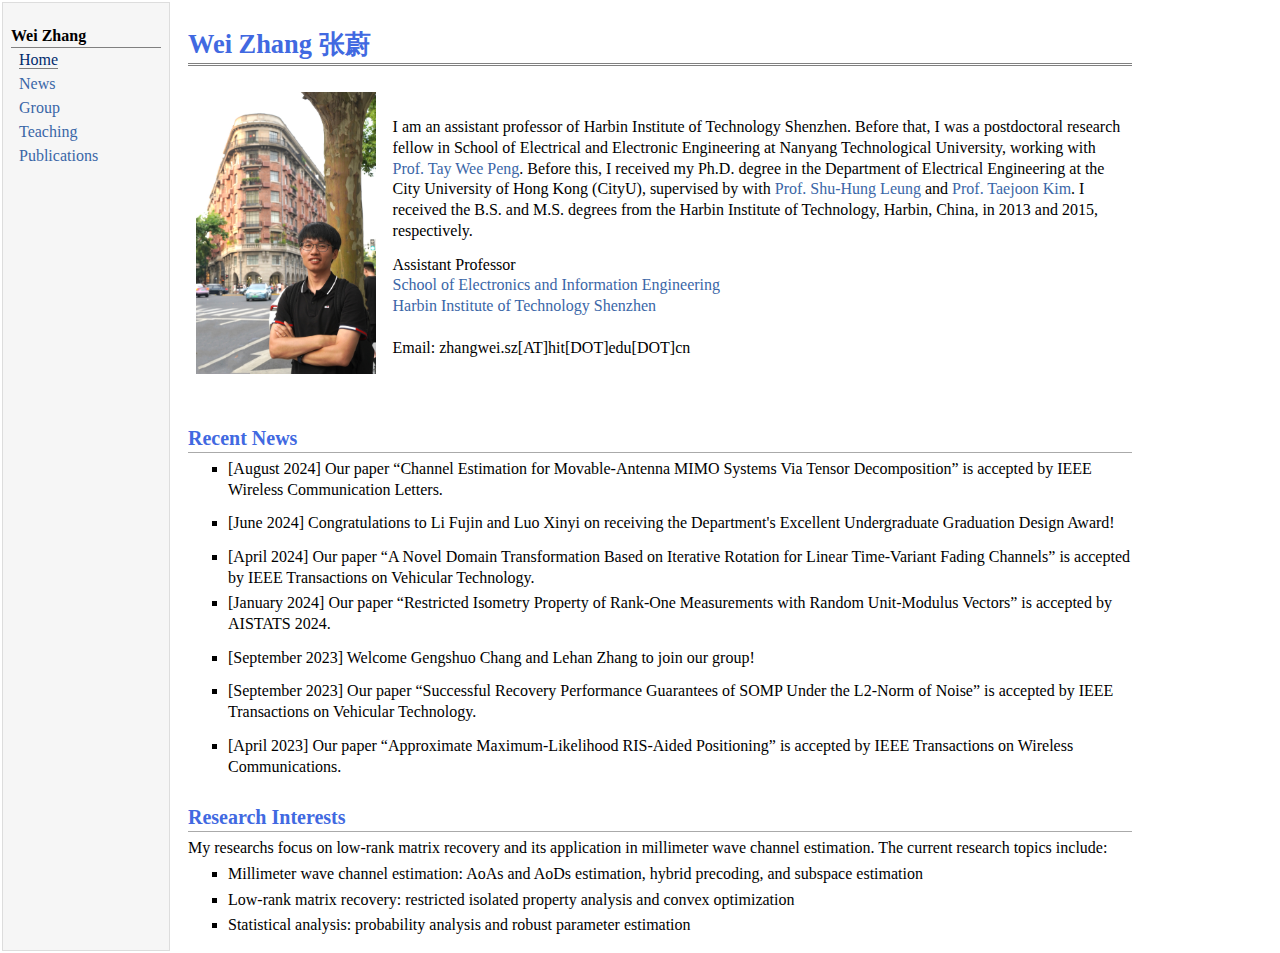
<file: index.html>
<!DOCTYPE html PUBLIC "-//W3C//DTD XHTML 1.1//EN"
  "http://www.w3.org/TR/xhtml11/DTD/xhtml11.dtd">
<html xmlns="http://www.w3.org/1999/xhtml" xml:lang="en">
<head>
<meta name="generator" content="jemdoc, see http://jemdoc.jaboc.net/" />
<meta http-equiv="Content-Type" content="text/html;charset=utf-8" />
<link rel="stylesheet" href="jemdoc.css" type="text/css" />
<link rel="shortcut icon" type="image/x-icon" href="favicon.ico" />
<title>Wei Zhang 张蔚</title>
</head>
<body>
<table summary="Table for page layout." id="tlayout">
<tr valign="top">
<td id="layout-menu">
<div class="menu-category">Wei Zhang</div>
<div class="menu-item"><a href="index.html" class="current">Home</a></div>
<div class="menu-item"><a href="news.html">News</a></div>
<div class="menu-item"><a href="group.html">Group</a></div>
<div class="menu-item"><a href="teaching.html">Teaching</a></div>
<div class="menu-item"><a href="publications.html">Publications</a></div>
</td>
<td id="layout-content">
<div id="toptitle">
<h1>Wei Zhang 张蔚</h1>
</div>
<table class="imgtable"><tr><td>
<img src="photos\ZW4.jpg" alt="alt text" width="180px" />&nbsp;</td>
<td align="left"><p>I am an assistant professor of Harbin Institute of Technology Shenzhen. Before that, I was a postdoctoral research fellow in School of Electrical and Electronic Engineering at Nanyang Technological University, working with <a href="https://personal.ntu.edu.sg/wptay/">Prof. Tay Wee Peng</a>. Before this, I received my Ph.D. degree in the Department of Electrical Engineering at the City University of Hong Kong (CityU), supervised by with <a href="https://www.ee.cityu.edu.hk/~shleung/">Prof. Shu-Hung Leung</a> and <a href="http://ittc.ku.edu/~tjkim/">Prof. Taejoon Kim</a>.
I received the B.S. and M.S. degrees from the Harbin Institute of Technology, Harbin, China, in 2013 and 2015, respectively. </p>
<p>Assistant Professor <br />
<a href="http://eie.hitsz.edu.cn/">School of Electronics and Information Engineering</a><br />
<a href="https://www.hitsz.edu.cn/index.html">Harbin Institute of Technology Shenzhen</a><br /><br />
Email: zhangwei.sz[AT]hit[DOT]edu[DOT]cn</p>
</td></tr></table>
<h2>Recent News</h2>
<ul>
<li><p>[August 2024] Our paper  &ldquo;Channel Estimation for Movable-Antenna MIMO Systems Via Tensor Decomposition&rdquo; is accepted by IEEE Wireless Communication Letters.</p>
</li>
</ul>
<ul>
<li><p>[June 2024] Congratulations to Li Fujin and Luo Xinyi on receiving the Department's Excellent Undergraduate Graduation Design Award!</p>
</li>
</ul>
<ul>
<li><p>[April 2024] Our paper  &ldquo;A Novel Domain Transformation Based on Iterative Rotation for Linear Time-Variant Fading Channels&rdquo; is accepted by IEEE Transactions on Vehicular Technology.</p>
</li>
<li><p>[January 2024] Our paper  &ldquo;Restricted Isometry Property of Rank-One Measurements with Random Unit-Modulus Vectors&rdquo; is accepted by AISTATS 2024.
</p>
</li>
</ul>
<ul>
<li><p>[September 2023] Welcome Gengshuo Chang and Lehan Zhang to join our group!</p>
</li>
</ul>
<ul>
<li><p>[September 2023] Our paper &ldquo;Successful Recovery Performance Guarantees of SOMP Under the L2-Norm of Noise&rdquo; is accepted by IEEE Transactions on Vehicular Technology.</p>
</li>
</ul>
<ul>
<li><p>[April 2023] Our paper &ldquo;Approximate Maximum-Likelihood RIS-Aided Positioning&rdquo; is accepted by IEEE Transactions on Wireless Communications.</p>
</li>
</ul>
<h2>Research Interests </h2>
<p>My researchs focus on low-rank matrix recovery and its application in millimeter wave channel estimation. The current research topics include:</p>
<ul>
<li><p>Millimeter wave channel estimation: AoAs and AoDs estimation, hybrid precoding, and subspace estimation</p>
</li>
<li><p>Low-rank matrix recovery: restricted isolated property analysis and convex optimization</p>
</li>
<li><p>Statistical analysis: probability analysis and robust parameter estimation</p>
</li>
</ul>
</td>
</tr>
</table>
</body>
</html>
</file>
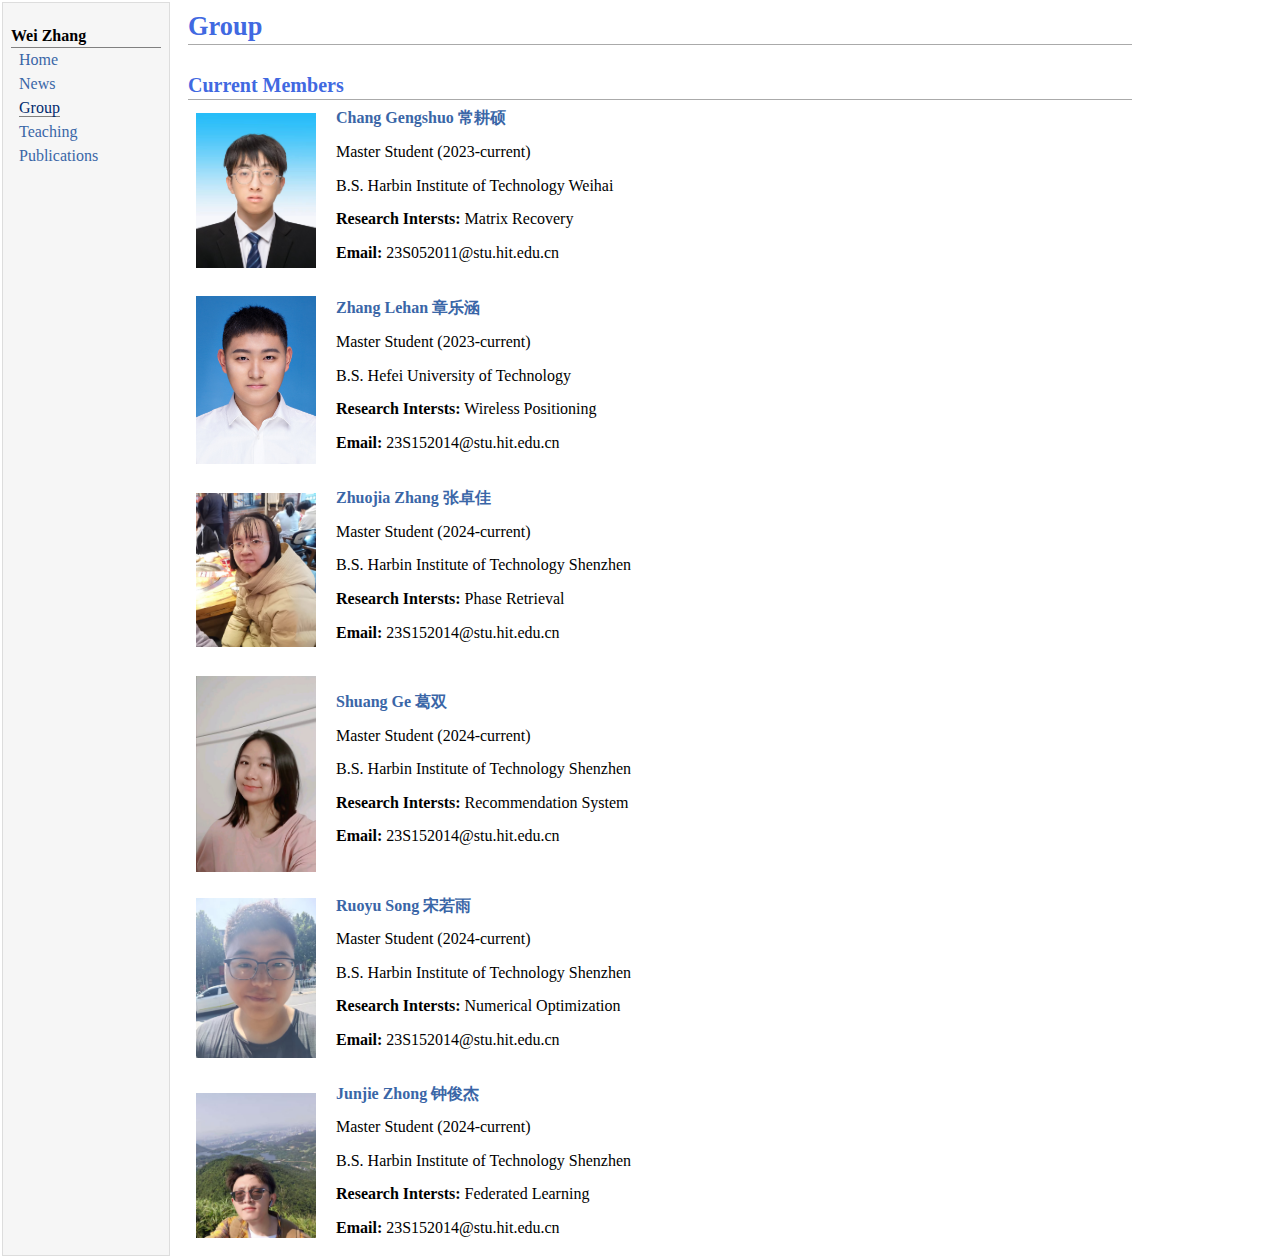
<file: group.html>
<!DOCTYPE html PUBLIC "-//W3C//DTD XHTML 1.1//EN"
  "http://www.w3.org/TR/xhtml11/DTD/xhtml11.dtd">
<html xmlns="http://www.w3.org/1999/xhtml" xml:lang="en">
<head>
<meta name="generator" content="jemdoc, see http://jemdoc.jaboc.net/" />
<meta http-equiv="Content-Type" content="text/html;charset=utf-8" />
<link rel="stylesheet" href="jemdoc.css" type="text/css" />
<link rel="shortcut icon" type="image/x-icon" href="favicon.ico" />
<title></title>
</head>
<body>
<table summary="Table for page layout." id="tlayout">
<tr valign="top">
<td id="layout-menu">
<div class="menu-category">Wei Zhang</div>
<div class="menu-item"><a href="index.html">Home</a></div>
<div class="menu-item"><a href="news.html">News</a></div>
<div class="menu-item"><a href="group.html" class="current">Group</a></div>
<div class="menu-item"><a href="teaching.html">Teaching</a></div>
<div class="menu-item"><a href="publications.html">Publications</a></div>
</td>
<td id="layout-content">
<h1>Group </h1>
<h2>Current Members </h2>
<table class="imgtable"><tr><td>
<img src="photos\cgs.jpg" alt="alt text" width="120px" />&nbsp;</td>
<td align="left"><p><a href=""><b>Chang Gengshuo 常耕硕</b></a><br /></p>
<p>Master Student (2023-current)</p>
<p>B.S. Harbin Institute of Technology Weihai</p>
<p><b>Research Intersts:</b> Matrix  Recovery</p>
<p><b>Email:</b> 23S052011@stu.hit.edu.cn</p>
</td></tr></table>
<table class="imgtable"><tr><td>
<img src="photos\zlh.jpg" alt="alt text" width="120px" />&nbsp;</td>
<td align="left"><p><a href=""><b>Zhang Lehan 章乐涵</b></a><br /></p>
<p>Master Student (2023-current)</p>
<p>B.S. Hefei University of Technology</p>
<p><b>Research Intersts:</b> Wireless Positioning</p>
<p><b>Email:</b> 23S152014@stu.hit.edu.cn</p>
</td></tr></table>
<table class="imgtable"><tr><td>
<img src="photos\zzj.jpg" alt="alt text" width="120px" />&nbsp;</td>
<td align="left"><p><a href=""><b>Zhuojia Zhang 张卓佳</b></a><br /></p>
<p>Master Student (2024-current)</p>
<p>B.S. Harbin Institute of Technology Shenzhen</p>
<p><b>Research Intersts:</b> Phase Retrieval</p>
<p><b>Email:</b> 23S152014@stu.hit.edu.cn</p>
</td></tr></table>
<table class="imgtable"><tr><td>
<img src="photos\gs.jpg" alt="alt text" width="120px" />&nbsp;</td>
<td align="left"><p><a href=""><b>Shuang Ge 葛双</b></a><br /></p>
<p>Master Student (2024-current)</p>
<p>B.S. Harbin Institute of Technology Shenzhen</p>
<p><b>Research Intersts:</b> Recommendation System</p>
<p><b>Email:</b> 23S152014@stu.hit.edu.cn</p>
</td></tr></table>
<table class="imgtable"><tr><td>
<img src="photos\sry.jpg" alt="alt text" width="120px" />&nbsp;</td>
<td align="left"><p><a href=""><b>Ruoyu Song 宋若雨</b></a><br /></p>
<p>Master Student (2024-current)</p>
<p>B.S. Harbin Institute of Technology Shenzhen</p>
<p><b>Research Intersts:</b> Numerical Optimization</p>
<p><b>Email:</b> 23S152014@stu.hit.edu.cn</p>
</td></tr></table>
<table class="imgtable"><tr><td>
<img src="photos\zjj.jpg" alt="alt text" width="120px" />&nbsp;</td>
<td align="left"><p><a href=""><b>Junjie Zhong 钟俊杰</b></a><br /></p>
<p>Master Student (2024-current)</p>
<p>B.S. Harbin Institute of Technology Shenzhen</p>
<p><b>Research Intersts:</b> Federated Learning</p>
<p><b>Email:</b> 23S152014@stu.hit.edu.cn</p>
</td></tr></table>
</td>
</tr>
</table>
</body>
</html>
</file>
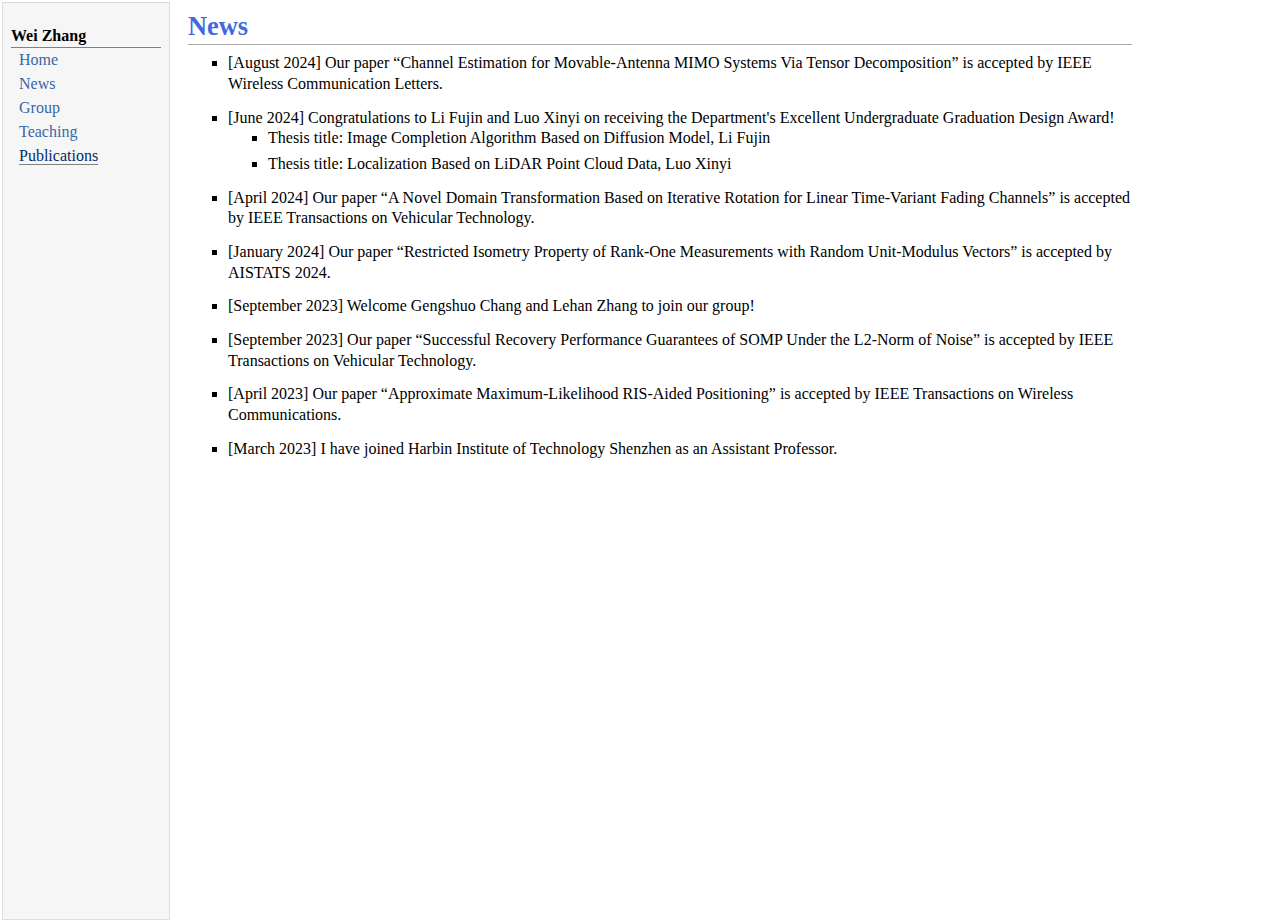
<file: news.html>
<!DOCTYPE html PUBLIC "-//W3C//DTD XHTML 1.1//EN"
  "http://www.w3.org/TR/xhtml11/DTD/xhtml11.dtd">
<html xmlns="http://www.w3.org/1999/xhtml" xml:lang="en">
<head>
<meta name="generator" content="jemdoc, see http://jemdoc.jaboc.net/" />
<meta http-equiv="Content-Type" content="text/html;charset=utf-8" />
<link rel="stylesheet" href="jemdoc.css" type="text/css" />
<link rel="shortcut icon" type="image/x-icon" href="favicon.ico" />
<title></title>
</head>
<body>
<table summary="Table for page layout." id="tlayout">
<tr valign="top">
<td id="layout-menu">
<div class="menu-category">Wei Zhang</div>
<div class="menu-item"><a href="index.html">Home</a></div>
<div class="menu-item"><a href="news.html">News</a></div>
<div class="menu-item"><a href="group.html">Group</a></div>
<div class="menu-item"><a href="teaching.html">Teaching</a></div>
<div class="menu-item"><a href="publications.html" class="current">Publications</a></div>
</td>
<td id="layout-content">
<h1>News </h1>
<ul>
<li><p>[August 2024] Our paper  &ldquo;Channel Estimation for Movable-Antenna MIMO Systems Via Tensor Decomposition&rdquo; is accepted by IEEE Wireless Communication Letters.</p>
</li>
</ul>
<ul>
<li><p>[June 2024] Congratulations to Li Fujin and Luo Xinyi on receiving the Department's Excellent Undergraduate Graduation Design Award!</p>
<ul>
<li><p>Thesis title: Image Completion Algorithm Based on Diffusion Model, Li Fujin</p>
</li>
<li><p>Thesis title: Localization Based on LiDAR Point Cloud Data, Luo Xinyi</p>
</li>
</ul>

</li>
</ul>
<ul>
<li><p>[April 2024] Our paper  &ldquo;A Novel Domain Transformation Based on Iterative Rotation for Linear Time-Variant Fading Channels&rdquo; is accepted by IEEE Transactions on Vehicular Technology.</p>
</li>
</ul>
<ul>
<li><p>[January 2024] Our paper  &ldquo;Restricted Isometry Property of Rank-One Measurements with Random Unit-Modulus Vectors&rdquo; is accepted by AISTATS 2024.</p>
</li>
</ul>
<ul>
<li><p>[September 2023] Welcome Gengshuo Chang and Lehan Zhang to join our group!</p>
</li>
</ul>
<ul>
<li><p>[September 2023] Our paper &ldquo;Successful Recovery Performance Guarantees of SOMP Under the L2-Norm of Noise&rdquo; is accepted by IEEE Transactions on Vehicular Technology.</p>
</li>
</ul>
<ul>
<li><p>[April 2023] Our paper &ldquo;Approximate Maximum-Likelihood RIS-Aided Positioning&rdquo; is accepted by IEEE Transactions on Wireless Communications.</p>
</li>
</ul>
<ul>
<li><p>[March 2023] I have joined Harbin Institute of Technology Shenzhen as an Assistant Professor.</p>
</li>
</ul>
</td>
</tr>
</table>
</body>
</html>
</file>
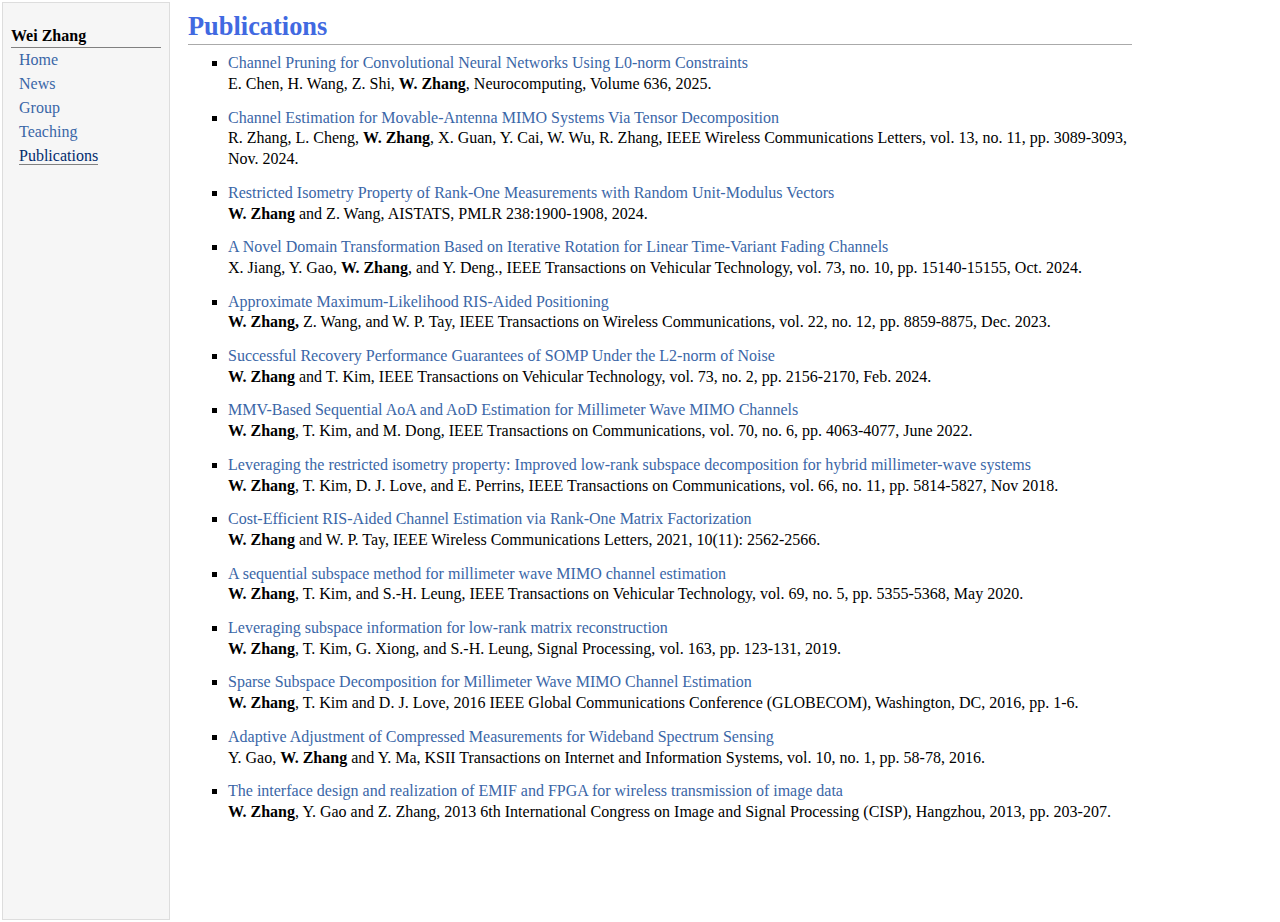
<file: publications.html>
<!DOCTYPE html PUBLIC "-//W3C//DTD XHTML 1.1//EN"
  "http://www.w3.org/TR/xhtml11/DTD/xhtml11.dtd">
<html xmlns="http://www.w3.org/1999/xhtml" xml:lang="en">
<head>
<meta name="generator" content="jemdoc, see http://jemdoc.jaboc.net/" />
<meta http-equiv="Content-Type" content="text/html;charset=utf-8" />
<link rel="stylesheet" href="jemdoc.css" type="text/css" />
<link rel="shortcut icon" type="image/x-icon" href="favicon.ico" />
<title></title>
</head>
<body>
<table summary="Table for page layout." id="tlayout">
<tr valign="top">
<td id="layout-menu">
<div class="menu-category">Wei Zhang</div>
<div class="menu-item"><a href="index.html">Home</a></div>
<div class="menu-item"><a href="news.html">News</a></div>
<div class="menu-item"><a href="group.html">Group</a></div>
<div class="menu-item"><a href="teaching.html">Teaching</a></div>
<div class="menu-item"><a href="publications.html" class="current">Publications</a></div>
</td>
<td id="layout-content">
<h1>Publications </h1>
<ul>
<li><p><a href="https://www.sciencedirect.com/science/article/pii/S0925231225005971">Channel Pruning for Convolutional Neural Networks Using L0-norm Constraints</a><br />
E. Chen, H. Wang, Z. Shi, <b>W. Zhang</b>, Neurocomputing, Volume 636, 2025.</p>
</li>
</ul>
<ul>
<li><p><a href="https://ieeexplore.ieee.org/abstract/document/10659325">Channel Estimation for Movable-Antenna MIMO Systems Via Tensor Decomposition</a><br />
R. Zhang, L. Cheng, <b>W. Zhang</b>, X. Guan, Y. Cai, W. Wu, R. Zhang, IEEE Wireless Communications Letters, vol. 13, no. 11, pp. 3089-3093, Nov. 2024.</p>
</li>
</ul>
<ul>
<li><p><a href="https://proceedings.mlr.press/v238/zhang24d.html">Restricted Isometry Property of Rank-One Measurements with
Random Unit-Modulus Vectors</a> <br />
<b>W. Zhang</b>  and Z. Wang, AISTATS, PMLR 238:1900-1908, 2024.</p>
</li>
</ul>
<ul>
<li><p><a href="https://ieeexplore.ieee.org/abstract/document/10547384">A Novel Domain Transformation Based on Iterative Rotation for Linear Time-Variant Fading Channels</a> <br />
X. Jiang, Y. Gao, <b>W. Zhang</b>, and Y. Deng., IEEE Transactions on Vehicular Technology, vol. 73, no. 10, pp. 15140-15155, Oct. 2024.</p>
</li>
</ul>
<ul>
<li><p><a href="https://ieeexplore.ieee.org/document/10105207">Approximate Maximum-Likelihood RIS-Aided Positioning</a>  <br />
<b>W. Zhang,</b> Z. Wang, and W. P. Tay,  IEEE Transactions on Wireless Communications, vol. 22, no. 12, pp. 8859-8875, Dec. 2023.</p>
</li>
</ul>
<ul>
<li><p><a href="https://ieeexplore.ieee.org/document/10251545">Successful Recovery Performance Guarantees of SOMP Under the L2-norm of Noise</a> <br />
<b>W. Zhang</b> and T. Kim, IEEE Transactions on Vehicular Technology, vol. 73, no. 2, pp. 2156-2170, Feb. 2024.</p>
</li>
</ul>
<ul>
<li><p><a href="https://ieeexplore.ieee.org/abstract/document/9760446">MMV-Based Sequential AoA and AoD Estimation for Millimeter Wave MIMO Channels</a> <br /> 
<b>W. Zhang</b>, T. Kim, and M. Dong, IEEE Transactions on Communications, vol. 70, no. 6, pp. 4063-4077, June 2022.</p>
</li>
</ul>
<ul>
<li><p><a href="https://ieeexplore.ieee.org/stamp/stamp.jsp?tp=&amp;arnumber=8409398">Leveraging the restricted isometry property: Improved low-rank subspace decomposition for hybrid millimeter-wave systems</a> <br /> 
<b>W. Zhang</b>, T. Kim, D. J. Love, and E. Perrins, IEEE Transactions on Communications, vol. 66, no. 11, pp. 5814-5827, Nov 2018.</p>
</li>
</ul>
<ul>
<li><p><a href="https://ieeexplore.ieee.org/abstract/document/9521988">Cost-Efficient RIS-Aided Channel Estimation via Rank-One Matrix Factorization</a><br />
<b>W. Zhang</b> and W. P. Tay, IEEE Wireless Communications Letters, 2021, 10(11): 2562-2566.</p>
</li>
</ul>
<ul>
<li><p><a href="https://ieeexplore.ieee.org/abstract/document/9055163,">A sequential subspace method for millimeter wave MIMO channel estimation</a> <br />
<b>W. Zhang</b>, T. Kim, and S.-H. Leung, IEEE Transactions on Vehicular Technology, vol. 69, no. 5, pp. 5355-5368, May 2020.</p>
</li>
</ul>
<ul>
<li><p><a href="https://reader.elsevier.com/reader/sd/pii/S0165168419301720?token=FD7327D5893032566BA76F8209754B92DF3E7B50268E1B1B751C64B0CCD8BE6A726DA3C3A11A30CABD6580183538C3FE">Leveraging subspace information for low-rank matrix reconstruction</a> <br /> 
<b>W. Zhang</b>, T. Kim, G. Xiong, and S.-H. Leung, Signal Processing, vol. 163, pp. 123-131, 2019.</p>
</li>
</ul>
<ul>
<li><p><a href="https://ieeexplore.ieee.org/stamp/stamp.jsp?tp=&amp;arnumber=7842278">Sparse Subspace Decomposition for Millimeter Wave MIMO Channel Estimation</a> <br /> 
<b>W. Zhang</b>, T. Kim and D. J. Love, 2016 IEEE Global Communications Conference (GLOBECOM), Washington, DC, 2016, pp. 1-6.</p>
</li>
</ul>
<ul>
<li><p><a href="http://www.itiis.org/digital-library/manuscript/1191">Adaptive Adjustment of Compressed Measurements for Wideband Spectrum Sensing</a> <br /> 
Y. Gao, <b>W. Zhang</b> and Y. Ma,   KSII Transactions on Internet and Information Systems, vol. 10, no. 1, pp. 58-78, 2016.</p>
</li>
</ul>
<ul>
<li><p><a href="https://ieeexplore.ieee.org/stamp/stamp.jsp?tp=&amp;arnumber=6743986">The interface design and realization of EMIF and FPGA for wireless transmission of image data</a> <br /> 
<b>W. Zhang</b>, Y. Gao and Z. Zhang,  2013 6th International Congress on Image and Signal Processing (CISP), Hangzhou, 2013, pp. 203-207.</p>
</li>
</ul>
</td>
</tr>
</table>
</body>
</html>
</file>
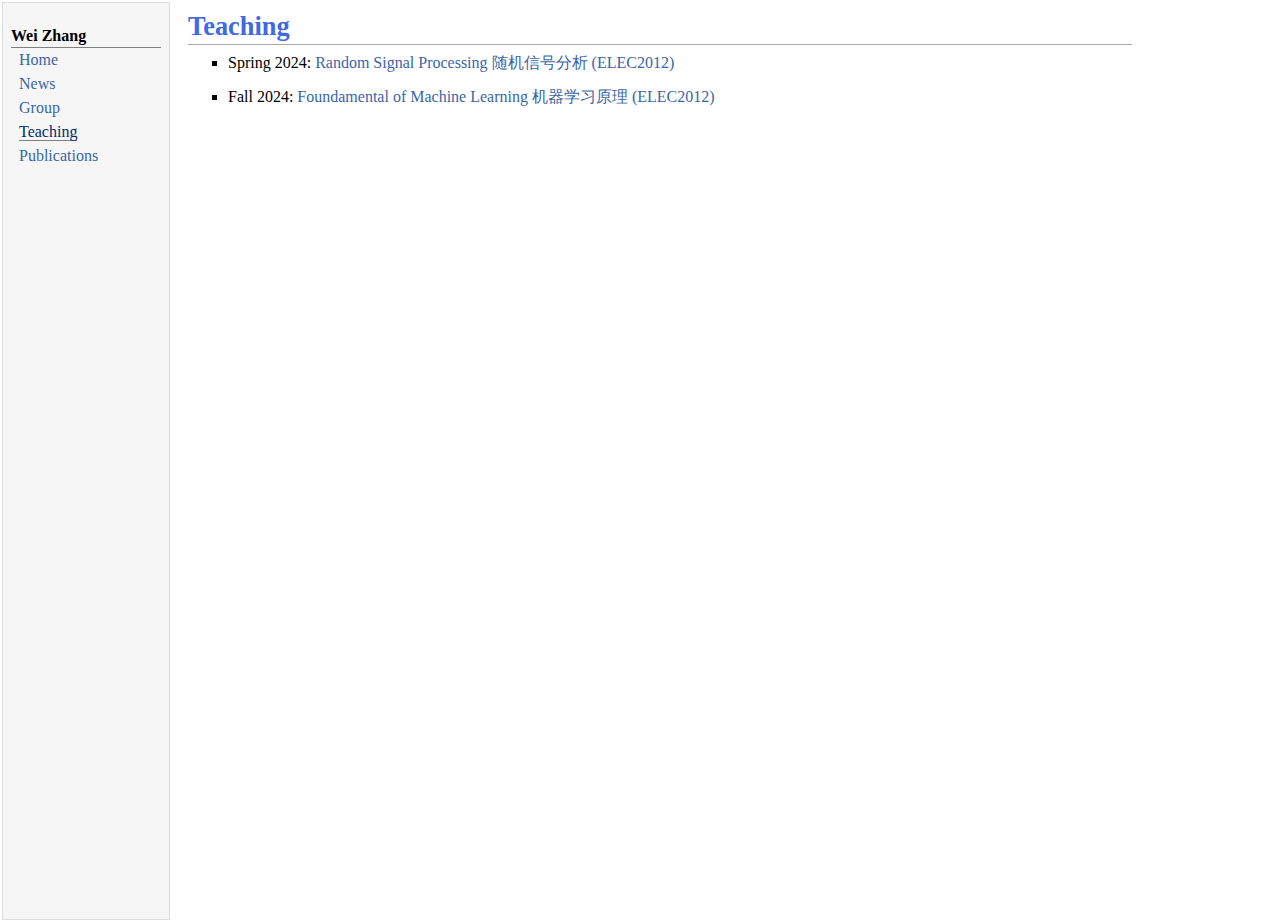
<file: teaching.html>
<!DOCTYPE html PUBLIC "-//W3C//DTD XHTML 1.1//EN"
  "http://www.w3.org/TR/xhtml11/DTD/xhtml11.dtd">
<html xmlns="http://www.w3.org/1999/xhtml" xml:lang="en">
<head>
<meta name="generator" content="jemdoc, see http://jemdoc.jaboc.net/" />
<meta http-equiv="Content-Type" content="text/html;charset=utf-8" />
<link rel="stylesheet" href="jemdoc.css" type="text/css" />
<link rel="shortcut icon" type="image/x-icon" href="favicon.ico" />
<title></title>
</head>
<body>
<table summary="Table for page layout." id="tlayout">
<tr valign="top">
<td id="layout-menu">
<div class="menu-category">Wei Zhang</div>
<div class="menu-item"><a href="index.html">Home</a></div>
<div class="menu-item"><a href="news.html">News</a></div>
<div class="menu-item"><a href="group.html">Group</a></div>
<div class="menu-item"><a href="teaching.html" class="current">Teaching</a></div>
<div class="menu-item"><a href="publications.html">Publications</a></div>
</td>
<td id="layout-content">
<h1>Teaching</h1>
<ul>
<li><p>Spring 2024: <a href="">Random Signal Processing 随机信号分析 (ELEC2012)</a></p>
</li>
</ul>
<ul>
<li><p>Fall 2024: <a href="">Foundamental of Machine Learning 机器学习原理 (ELEC2012)</a></p>
</li>
</ul>
</td>
</tr>
</table>
</body>
</html>
</file>
<file: jemdoc.css>
/* Default CSS file for jemdoc */

/* Layout table */
table#tlayout {
    width: 1150px;
    border: none;
    border-collapse: separate;
    background: rgba(255, 255, 255, 0.95); /* transparency */
}

/* Publications 页面更大宽度 */
body.publications #layout-content {
    width: 1400px;
}


/* Body styling */
body {
    background: white;
    font-family: Georgia, serif;
    padding-bottom: 0px;
    margin: 0;
    background-image: url();
    background-repeat: repeat;
    background-position: right top;
}

/* Menu layout with fixed width */
#layout-menu {
    background: #f6f6f6;
	height: 100vh;
    border: 1px solid #dddddd;
    padding-top: 0.5em;
    padding-left: 8px;
    padding-right: 8px;
    font-size: 1.0em;
    width: 150px; /* Fixed width */
    white-space: nowrap;
    text-align: left;
    vertical-align: top;
    background-image: url();
    background-repeat: repeat;
    background-position: left top;
}

#layout-menu td {
    background: #f4f4f4;
    vertical-align: top;
}

/* Content layout */
#layout-content {
    padding-top: 1.0em;
    padding-left: 1.0em;
    padding-right: 1.0em;
	height: 100vh;
    border: none;
    background: #ffffff;
    text-align: left;
    vertical-align: top;
    opacity: 1;
    margin-left: 220px; /* Adjust margin to avoid overlap */
}

/* Links in menu */
#layout-menu a {
    line-height: 1.5em;
    margin-left: 0.5em;
}

/* Code and preformatted text */
tt {
    background: #ffffdd;
}

pre, tt {
    font-size: 90%;
    font-family: monaco, monospace;
}

/* Links */
a, a > tt {
    color: #3A66A7;
    text-decoration: none;
}

a:hover {
    border-bottom: 1px gray dotted;
}

/* Current menu item link */
#layout-menu a.current:link, #layout-menu a.current:visited {
    color: #022b6d;
    border-bottom: 1px gray solid;
}

/* Menu links */
#layout-menu a:link, #layout-menu a:visited, #layout-menu a:hover {
    color: #3A66A7;
    text-decoration: none;
}

/* Menu category */
div.menu-category {
    border-bottom: 1px solid gray;
    margin-top: 0.8em;
    padding-top: 0.2em;
    padding-bottom: 0.1em;
    font-weight: bold;
}

/* Menu item */
div.menu-item {
    padding-left: 16px;
    text-indent: -16px;
}

/* Top title */
div#toptitle {
    padding-bottom: 0.2em;
    margin-bottom: 1.5em;
    border-bottom: 3px double gray;
}

/* Subtitle */
div#subtitle {
    margin-top: 0.0em;
    margin-bottom: 0.0em;
    padding-top: 0em;
    padding-bottom: 0.1em;
}

/* Emphasis and strong */
em {
    font-style: italic;
}

strong {
    font-weight: bold;
}

/* Headers */
h1, h2, h3 {
    color: #4169E1;
    margin-top: 0.7em;
    margin-bottom: 0.3em;
    padding-bottom: 0.2em;
    line-height: 1.0;
    padding-top: 0.5em;
    border-bottom: 1px solid #aaaaaa;
}

h1 {
    font-size: 165%;
}

h2 {
    padding-top: 0.8em;
    font-size: 125%;
}

h2 + h3 {
    padding-top: 0.2em;
}

h3 {
    font-size: 110%;
    border-bottom: none;
}

/* Paragraphs */
p {
    margin-top: 0.0em;
    margin-bottom: 0.8em;
    padding: 0;
    line-height: 1.3;
}

pre {
    padding: 0;
    margin: 0;
}

/* Footer */
div#footer {
    font-size: small;
    border-top: 1px solid #c0c0c0;
    padding-top: 0.1em;
    margin-top: 4.0em;
    color: #c0c0c0;
}

div#footer a {
    color: #80a0b0;
}

div#footer-text {
    float: left;
    padding-bottom: 8px;
}

/* Lists */
ul, ol, dl {
    margin-top: 0.2em;
    padding-top: 0;
    margin-bottom: 0.8em;
}

dt {
    margin-top: 0.5em;
    margin-bottom: 0;
}

dl {
    margin-left: 20px;
}

dd {
    color: #222222;
}

dd > *:first-child {
    margin-top: 0;
}

ul {
    list-style-position: outside;
    list-style-type: square;
}

p + ul, p + ol {
    margin-top: -0.5em;
}

li ul, li ol {
    margin-top: -0.3em;
}

ol {
    list-style-position: outside;
    list-style-type: decimal;
}

li p, dd p {
    margin-bottom: 0.3em;
}

ol ol {
    list-style-type: lower-alpha;
}

ol ol ol {
    list-style-type: lower-roman;
}

p + div.codeblock {
    margin-top: -0.6em;
}

div.codeblock, div.infoblock {
    margin-right: 0%;
    margin-top: 1.2em;
    margin-bottom: 1.3em;
}

div.blocktitle {
    font-weight: bold;
    color: #cd7b62;
    margin-top: 1.2em;
    margin-bottom: 0.1em;
}

div.blockcontent {
    border: 1px solid silver;
    padding: 0.3em 0.5em;
}

div.infoblock > div.blockcontent {
    background: #ffffee;
}

div.blockcontent p + ul, div.blockcontent p + ol {
    margin-top: 0.4em;
}

div.infoblock p {
    margin-bottom: 0em;
}

div.infoblock li p, div.infoblock dd p {
    margin-bottom: 0.5em;
}

div.infoblock p + p {
    margin-top: 0.8em;
}

div.codeblock > div.blockcontent {
    background: #f6f6f6;
}

span.pycommand {
    color: #000070;
}

span.statement {
    color: #008800;
}

span.builtin {
    color: #000088;
}

span.special {
    color: #990000;
}

span.operator {
    color: #880000;
}

span.error {
    color: #aa0000;
}

span.comment, span.comment > *, span.string, span.string > * {
    color: #606060;
}

@media print {
    #layout-menu {
        display: none;
    }
}

#fwtitle {
    margin: 2px;
}

#fwtitle #toptitle {
    padding-left: 0.5em;
    margin-bottom: 0.5em;
}

#layout-content h1:first-child, #layout-content h2:first-child, #layout-content h3:first-child {
    margin-top: -0.7em;
}

div#toptitle h1, #layout-content div#toptitle h1 {
    margin-bottom: 0.0em;
    padding-bottom: 0.1em;
    padding-top: 0;
    margin-top: 0.5em;
    border-bottom: none;
}

img.eq {
    padding: 0;
    padding-left: 0.1em;
    padding-right: 0.1em;
    margin: 0;
}

img.eqwl {
    padding-left: 2em;
    padding-top: 0.6em;
    padding-bottom: 0.2em;
    margin: 0;
}

table {
    border: 2px solid black;
    border-collapse: collapse;
}

td {
    padding: 2px;
    padding-left: 0.5em;
    padding-right: 0.5em;
    text-align: center;
    border: 1px solid gray;
}

table + table {
    margin-top: 1em;
}

tr.heading {
    font-weight: bold;
    border-bottom: 2px solid black;
}

img {
    border: none;
}

table.imgtable, table.imgtable td {
    border: none;
    text-align: left;
}
</file>
